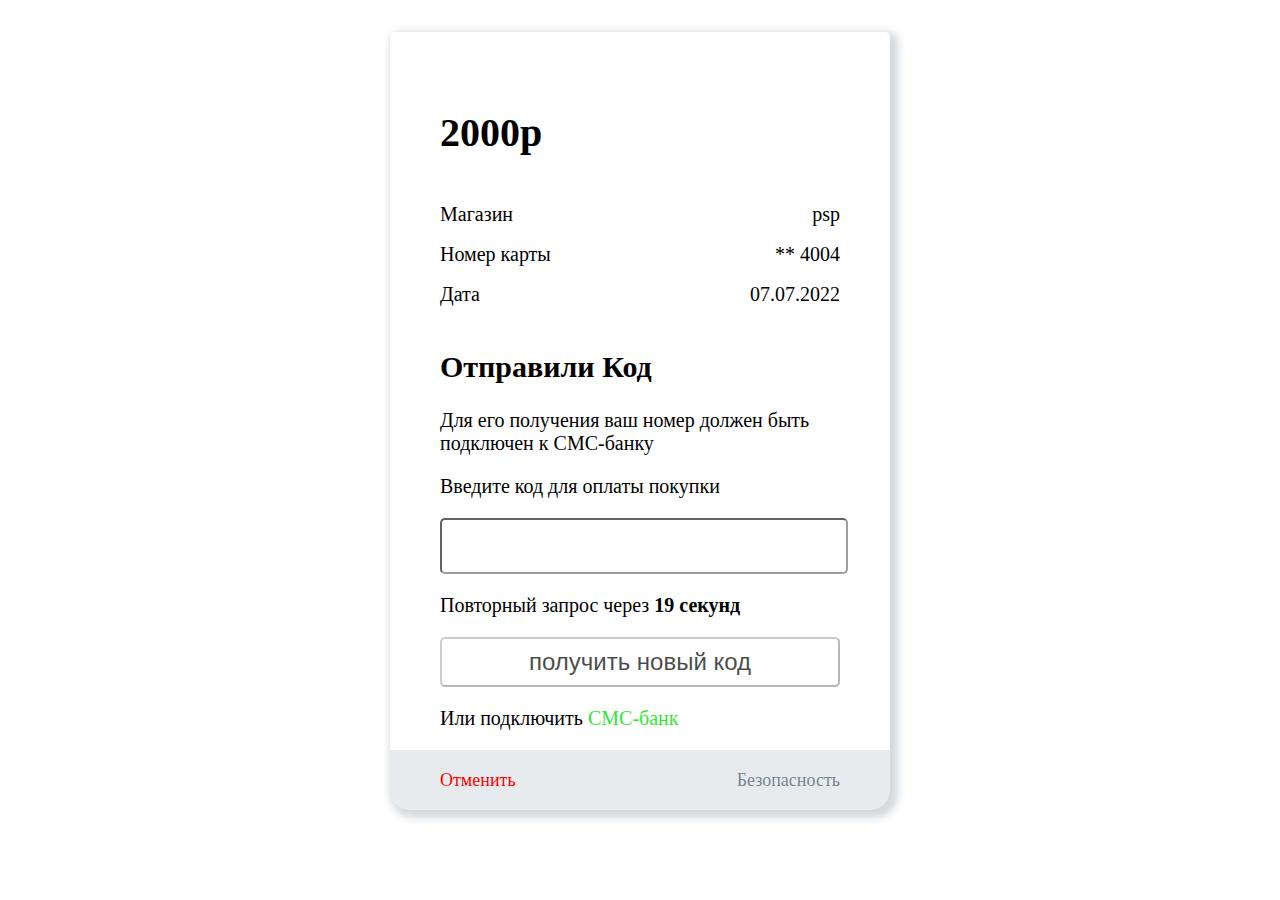
<file: pages/index.html>
<!DOCTYPE html>
<html lang="en">
  <head>
    <meta charset="UTF-8" />
    <meta http-equiv="X-UA-Compatible" content="IE=edge" />
    <link rel="stylesheet" href="../styles/payment.css" />
    <meta name="viewport" content="width=device-width, initial-scale=1.0" />
    <title>Document</title>
  </head>

  <body>
    <section class="info">
      <div class="container">
        <div class="info__inner">
          <div class="info__price">
            <h1>2000р</h1>
          </div>
          <div class="info__place">
            <p>Магазин</p>
            <p>psp</p>
          </div>
          <div class="info__card">
            <p>Номер карты</p>
            <p>** 4004</p>
          </div>
          <div class="info__date">
            <p>Дата</p>
            <p>07.07.2022</p>
          </div>
        </div>
        <div class="feedback">
          <h2>Отправили Код</h2>
          <p>Для его получения ваш номер должен быть подключен к СМС-банку</p>
        </div>
        <div class="feedback__data">
          <p>Введите код для оплаты покупки</p>
          <input
            name="kod"
            class=""
            autocomplete="tel-country-code"
            pattern="[0-9]*"
            type="text"
          />
          <p>
            Повторный запрос через
            <span style="font-weight: 700"> 19 секунд</span>
          </p>
          <input
            class="feedback__data-btn hide"
            type="submit"
            value="получить новый код"
          />

          <p class="hide">Или подключить <a href="#">СМС-банк</a></p>
        </div>
        <footer class="footer">
          <a href="">Отменить</a>
          <a href="">Безопасность</a>
        </footer>
      </div>
    </section>
  </body>
</html>
</file>
<file: styles/payment.css>
.container {
  box-shadow: 4px 4px 8px 4px rgba(34, 60, 80, 0.2);
  padding: 50px 0 0 0;
  max-width: 500px;
  margin: 2rem auto;
  border-radius: 5px 5px 20px 20px;
}

.info__inner {
  padding: 0 50px;
  font-size: 20px;
}
.info__card {
  height: 40px;
  display: flex;
  justify-content: space-between;
}
.info__date {
  display: flex;
  justify-content: space-between;
}
.info__place {
  height: 40px;
  display: flex;
  justify-content: space-between;
}
.info__price {
  display: flex;
  justify-content: space-between;
}

.feedback {
  padding: 0 50px;
  font-size: 20px;
}

.feedback__data {
  padding: 0 50px;
  font-size: 20px;
  font-weight: 400;
}
.feedback__data input {
  width: 100%;
  height: 50px;
  border-radius: 5px;
  opacity: 0.7;
  font-size: 24px;
}
.feedback__data a {
  text-decoration: none;
  font-weight: 500;
  color: rgba(39, 232, 39, 0.982);
}
.feedback__data-btn {
  width: 100%;
  height: 60px;
  font-size: 20px;
  background-color: white;
  border-radius: 10px;
  border-color: rgba(0, 0, 0, 0.4);
}
.feedback__data-btn:active {
  border-color: rgba(0, 0, 0, 0.7);
}

.footer {
  border-radius: 0 0 20px 20px;
  padding: 20px 50px 0 50px;
  height: 40px;
  background-color: rgba(34, 60, 80, 0.1);
  display: flex;
  justify-content: space-between;
}
.footer a {
  color: red;
  text-decoration: none;
  font-size: 18px;
}
.footer a:last-child {
  color: rgba(34, 60, 80, 0.6);
}
</file>
